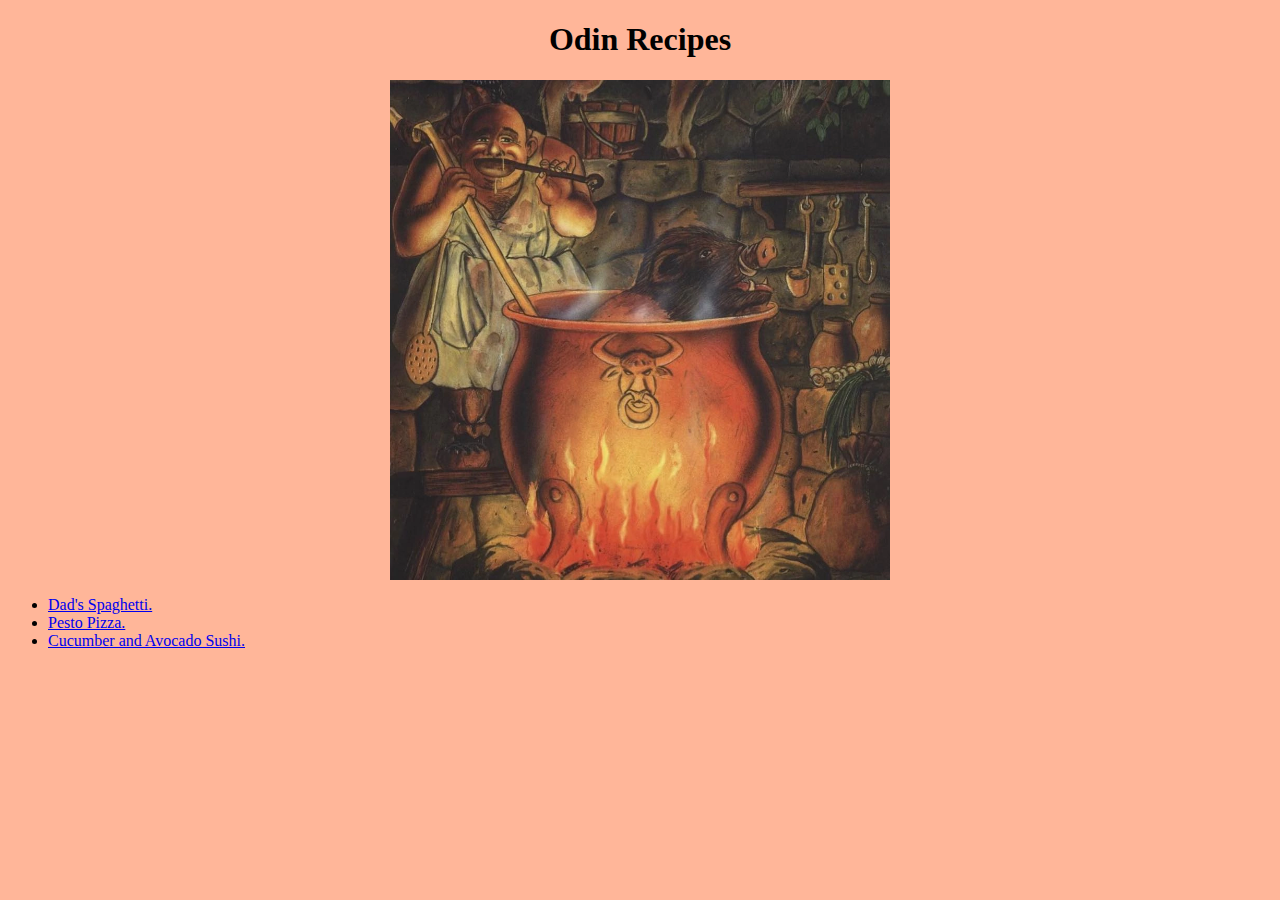
<file: index.html>
<!DOCTYPE html>
<html lang="en">
    <head>
        <meta charset="UTF-8">
        <title>Recipes</title>
        <link rel="stylesheet" href="./styles.css">
    </head>

    <body>
        <h1>Odin Recipes</h1>
        <img src="./img/Eldhrímnir.webp" alt="Eldhrímnir, the cauldron in which the cook of the gods, Andhrímnir, prepares the food.">
        <ul>
            <li><a href="./recipes/spaghetti.html">Dad's Spaghetti.</a></li>
            <li><a href="./recipes/pizza.html">Pesto Pizza.</a></li>
            <li><a href="./recipes/sushi.html">Cucumber and Avocado Sushi.</a></li>
        </ul>
    </body>
</html>
</file>
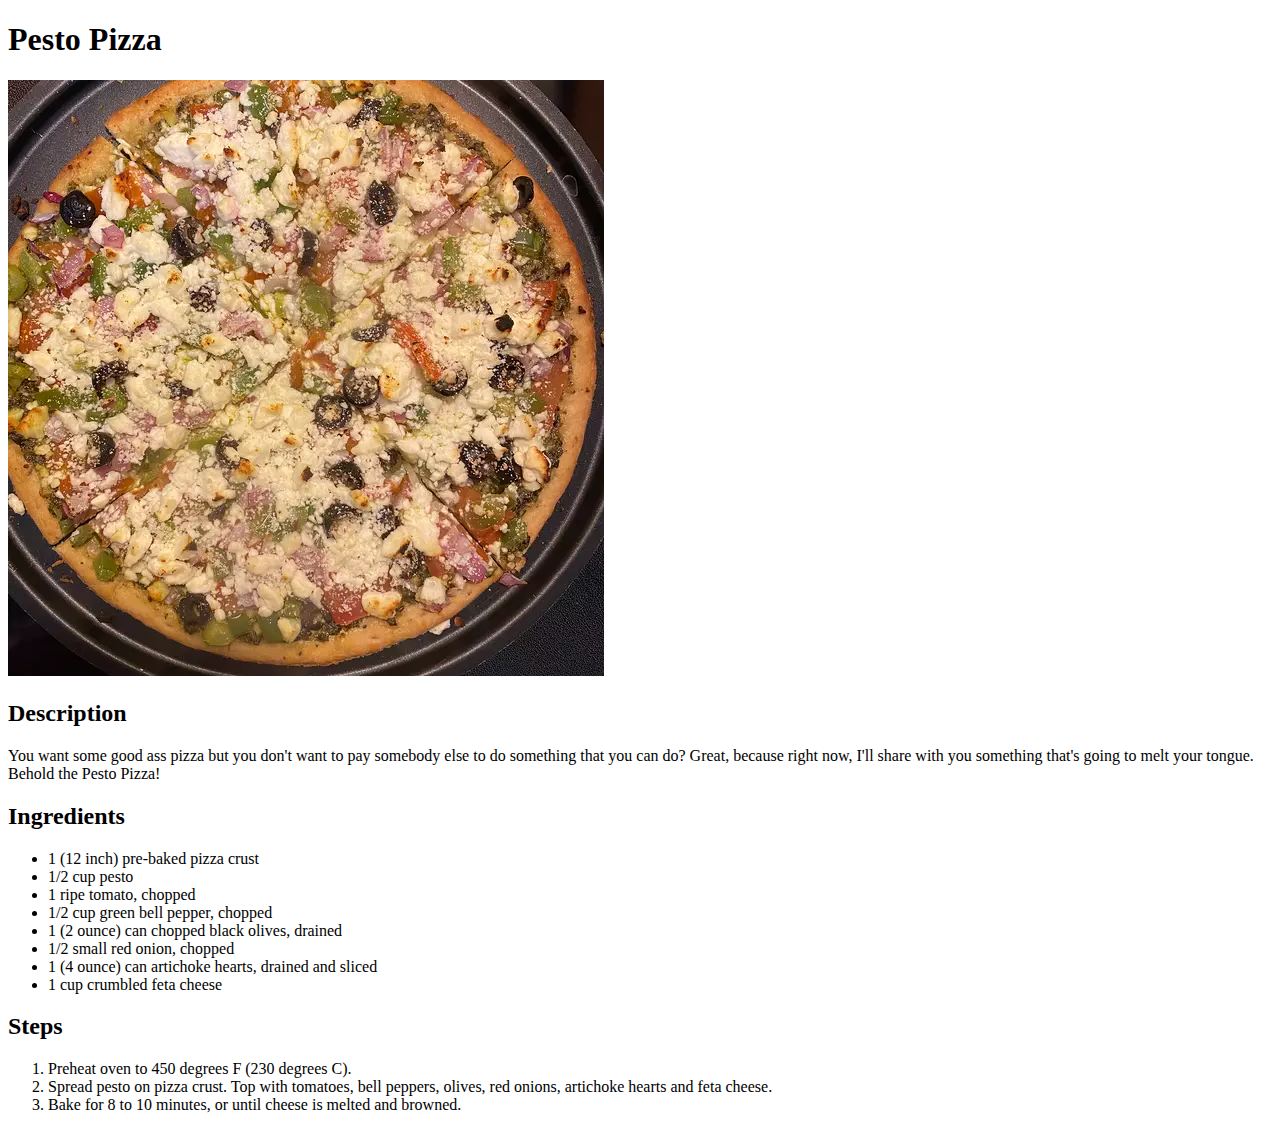
<file: recipes/pizza.html>
<!DOCTYPE html>
<html lang="en">
    <head>
        <meta charset="UTF-8">
        <title>Pesto Pizza Recipe</title>
    </head>

    <body>
        <h1>Pesto Pizza</h1>
        
        <img src="./img/pestopizza.webp" alt="Delicious round pizza">

        <h2>Description</h2>
        <p>You want some good ass pizza but you don't want to pay somebody else to do something that you can do? Great, because right now, I'll share with you something that's going to melt your tongue. Behold the Pesto Pizza!</p>

        <h2>Ingredients</h2>
        <ul>
            <li>1 (12 inch) pre-baked pizza crust</li>
            <li>1/2 cup pesto</li>
            <li>1 ripe tomato, chopped</li>
            <li>1/2 cup green bell pepper, chopped</li>
            <li>1 (2 ounce) can chopped black olives, drained</li>
            <li>1/2 small red onion, chopped</li>
            <li>1 (4 ounce) can artichoke hearts, drained and sliced</li>
            <li>1 cup crumbled feta cheese</li>
        </ul>

        <h2>Steps</h2>
        <ol>
            <li>Preheat oven to 450 degrees F (230 degrees C).</li>
            <li>Spread pesto on pizza crust. Top with tomatoes, bell peppers, olives, red onions, artichoke hearts and feta cheese.</li>
            <li>Bake for 8 to 10 minutes, or until cheese is melted and browned.</li>
        </ol>
    </body>
</html>
</file>
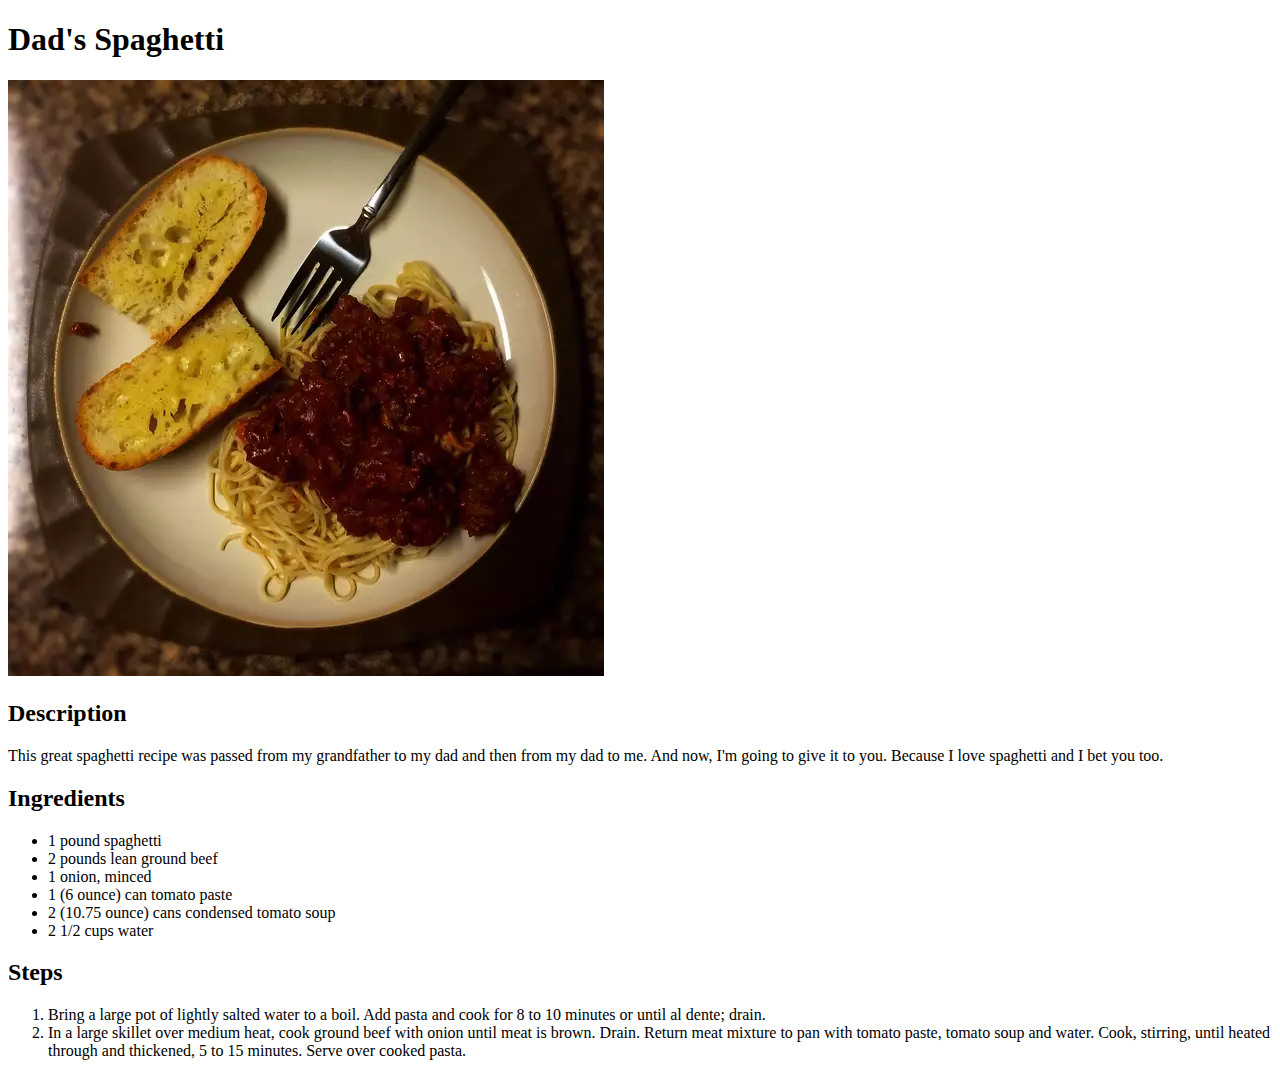
<file: recipes/spaghetti.html>
<!DOCTYPE html>
<html lang="en">
    <head>
        <meta charset="UTF-8">
        <title>Dad's Spaghetti Recipe</title>
    </head>

    <body>
        <h1>Dad's Spaghetti</h1>
        
        <img src="./img/dadspaghetti.webp" alt="Delicious spaghetti made by Dad">

        <h2>Description</h2>
        <p>This great spaghetti recipe was passed from my grandfather to my dad and then from my dad to me. And now, I'm going to give it to you. Because I love spaghetti and I bet you too.</p>

        <h2>Ingredients</h2>
        <ul>
            <li>1 pound spaghetti</li>
            <li>2 pounds lean ground beef</li>
            <li>1 onion, minced</li>
            <li>1 (6 ounce) can tomato paste</li>
            <li>2 (10.75 ounce) cans condensed tomato soup</li>
            <li>2 1/2 cups water</li>
        </ul>

        <h2>Steps</h2>
        <ol>
            <li>Bring a large pot of lightly salted water to a boil. Add pasta and cook for 8 to 10 minutes or until al dente; drain.</li>
            <li>In a large skillet over medium heat, cook ground beef with onion until meat is brown. Drain. Return meat mixture to pan with tomato paste, tomato soup and water. Cook, stirring, until heated through and thickened, 5 to 15 minutes. Serve over cooked pasta.</li>
        </ol>
    </body>
</html>
</file>
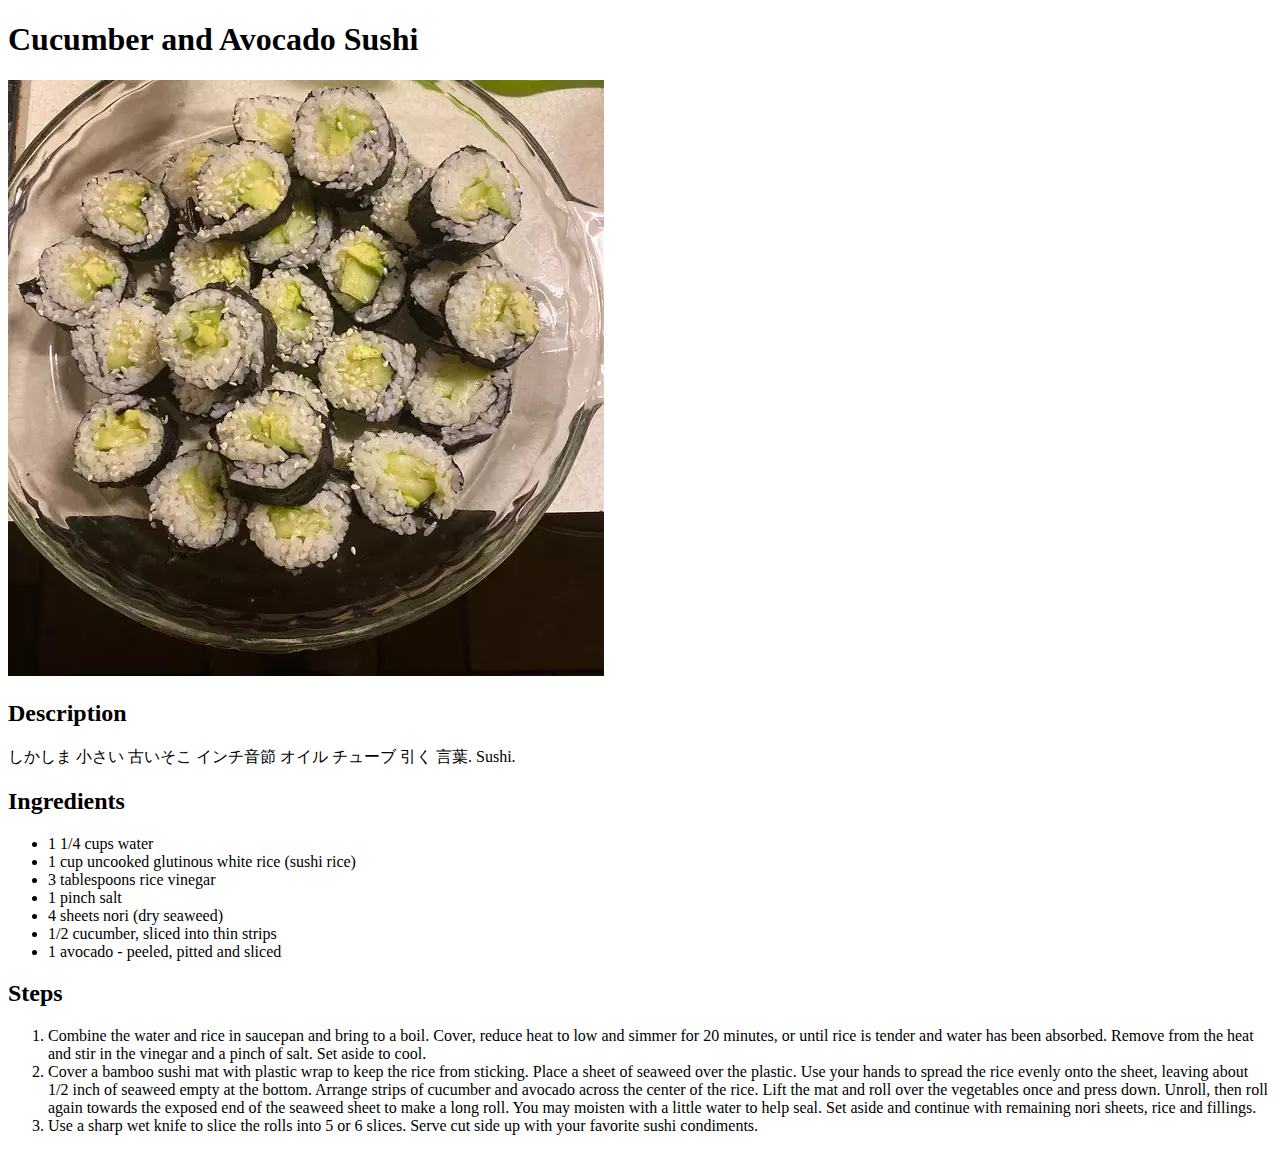
<file: recipes/sushi.html>
<!DOCTYPE html>
<html lang="en">
    <head>
        <meta charset="UTF-8">
        <title>Cucumber and Avocado Sushi Recipe</title>
    </head>

    <body>
        <h1>Cucumber and Avocado Sushi</h1>
        
        <img src="./img/sushi.webp" alt="Delicious Japanese sushi">

        <h2>Description</h2>
        <p>しかしま 小さい 古いそこ インチ音節 オイル チューブ 引く 言葉. Sushi.</p>

        <h2>Ingredients</h2>
        <ul>
            <li>1 1/4 cups water</li>
            <li>1 cup uncooked glutinous white rice (sushi rice)</li>
            <li>3 tablespoons rice vinegar</li>
            <li>1 pinch salt</li>
            <li>4 sheets nori (dry seaweed)</li>
            <li>1/2 cucumber, sliced into thin strips</li>
            <li>1 avocado - peeled, pitted and sliced</li>
        </ul>

        <h2>Steps</h2>
        <ol>
            <li>Combine the water and rice in saucepan and bring to a boil. Cover, reduce heat to low and simmer for 20 minutes, or until rice is tender and water has been absorbed. Remove from the heat and stir in the vinegar and a pinch of salt. Set aside to cool.</li>
            <li>Cover a bamboo sushi mat with plastic wrap to keep the rice from sticking. Place a sheet of seaweed over the plastic. Use your hands to spread the rice evenly onto the sheet, leaving about 1/2 inch of seaweed empty at the bottom. Arrange strips of cucumber and avocado across the center of the rice. Lift the mat and roll over the vegetables once and press down. Unroll, then roll again towards the exposed end of the seaweed sheet to make a long roll. You may moisten with a little water to help seal. Set aside and continue with remaining nori sheets, rice and fillings.</li>
            <li>Use a sharp wet knife to slice the rolls into 5 or 6 slices. Serve cut side up with your favorite sushi condiments.</li>
        </ol>
    </body>
</html>
</file>
<file: styles.css>
/* homepage */
body {
    background-color: #ffb699;
}

h1 {
    color: #000000;
    text-align: center;
}

img {
    height: auto;
    width: 500px;
    display: block;
    margin-left: auto;
    margin-right: auto;
}
</file>
